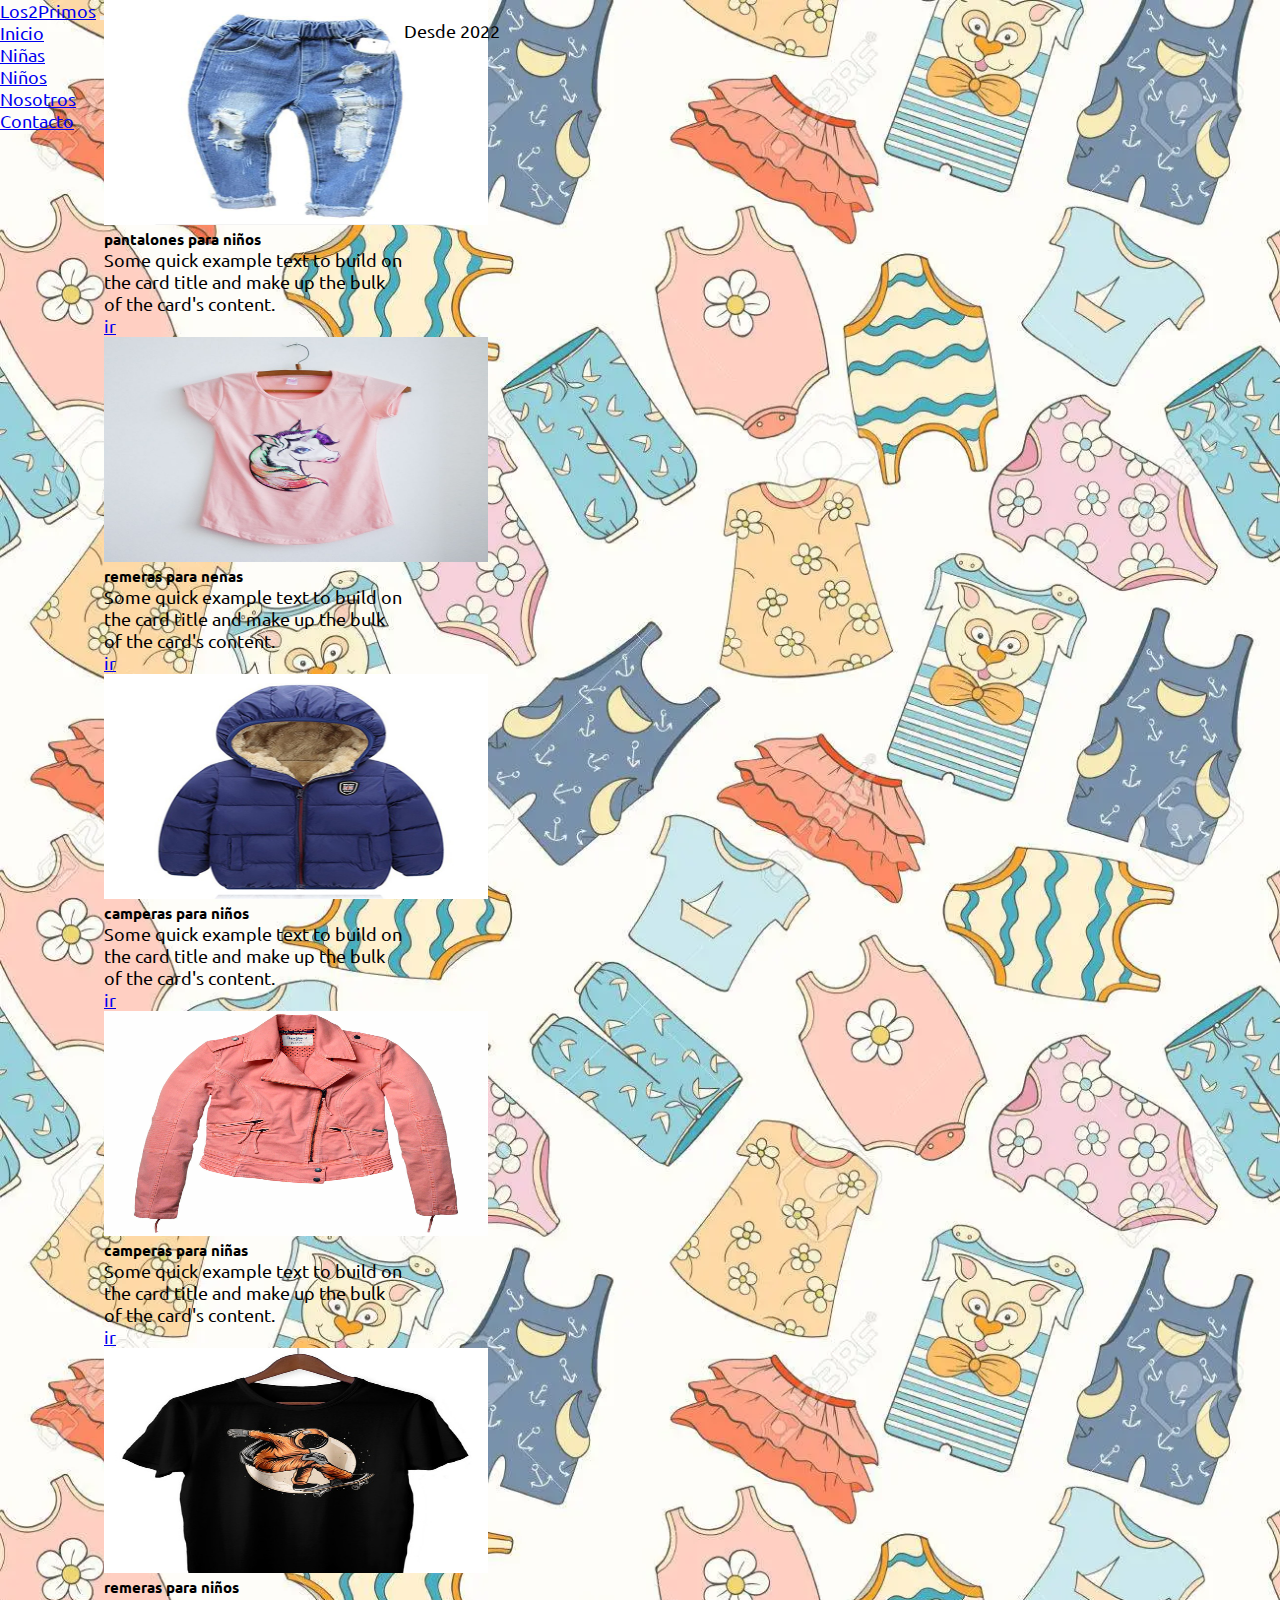
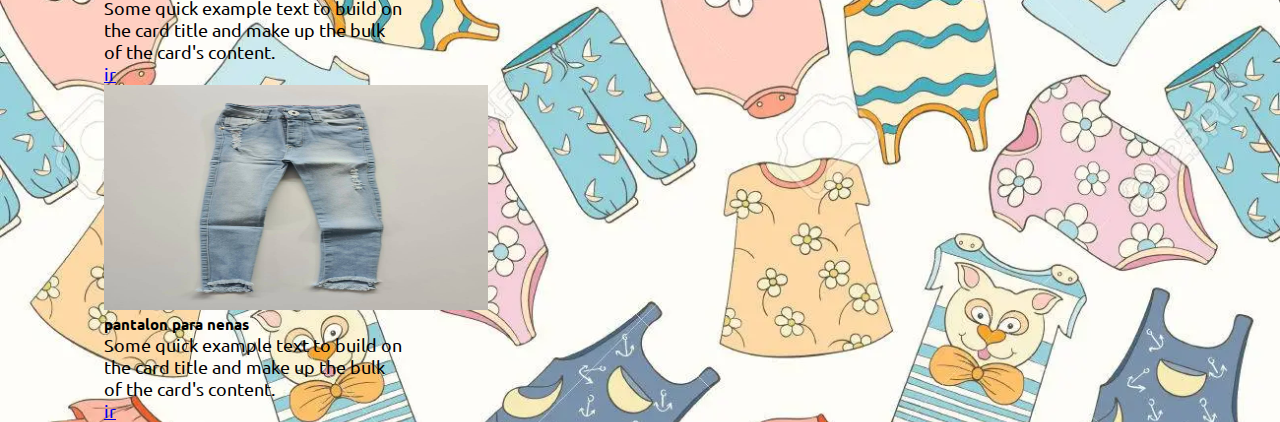
<file: index.html>
<!DOCTYPE html>
<html lang="en">
<head>
    <meta charset="UTF-8">
    <meta http-equiv="X-UA-Compatible" content="IE=edge">
    <meta name="viewport" content="width=device-width, initial-scale=1.0">
    <title>Los2Primos</title>
    <!---bootstrap--->
    <link href="https://cdn.jsdelivr.net/npm/bootstrap@5.2.0/dist/css/bootstrap.min.css" rel="stylesheet" integrity="sha384-gH2yIJqKdNHPEq0n4Mqa/HGKIhSkIHeL5AyhkYV8i59U5AR6csBvApHHNl/vI1Bx" crossorigin="anonymous">
    <!---css--->
    <link rel="stylesheet" href="./css/styles.css">
</head>
<!---animacion--->
<link href="https://unpkg.com/aos@2.3.1/dist/aos.css" rel="stylesheet">
<link rel="stylesheet"  href="https://cdnjs.cloudflare.com/ajax/libs/animate.css/4.1.1/animate.min.css"/>
<body class=" bindex d justify-content-center aligin-items-center">
   <header>
    <nav class=" navbar navbar-expand-lg bg-light animate__animated animate__fadeInDownBig ">
        <div class="container-fluid d-flex flex-column justify-content-center aligin-items-center w-100 ">
          <a class="navbar-brand" href="./index.html">Los2Primos</a>
          <button class="navbar-toggler" type="button" data-bs-toggle="collapse" data-bs-target="#navbarNav" aria-controls="navbarNav" aria-expanded="false" aria-label="Toggle navigation">
            <span class="navbar-toggler-icon"></span>
          </button>
          <div class="collapse navbar-collapse" id="navbarNav">
            <ul class="navbar-nav">
              <li class="nav-item">
                <a class="nav-link active" aria-current="page" href="./index.html">Inicio</a>
              </li>
              <li class="nav-item">
                <a class="nav-link active" href="./pages/niñas.html">Niñas</a>
              </li>
              <li class="nav-item">
                <a class="nav-link active" href="./pages/niños.html">Niños<a>
              </li>
              <li class="nav-item">
                <a class="nav-link active" href="./pages/nosotros.html">Nosotros</a>
              </li>
              <li class="nav-item">
                <a class="nav-link active" href="./pages/contacto.html">Contacto<a>
              </li>
             
            </ul>
          </div>
        </div>
      </nav>
    </header>
<!---main--->
   <main>
        <section >
            <div class="container">
        <div class="row ">
        <div class="col-xs-4 col-md-4 col-lg-4 col-xl-4 col-xxl-4 pt-3 d-flex justify-content-center aligin-items-center" >
            <div class="card h-100" style="width: 300px;">
                <img src="./imagenes/pantalon3.webp" class="card-img-top" alt="img" >
                <div class="card-body">
                  <h5 class="card-title">pantalones para niños</h5>
                  <p class="card-text">Some quick example text to build on the card title and make up the bulk of the card's content.</p>
                  <a href="./pages/niños.html" class="btn btn-primary mt-0.2">ir</a>
                </div>
              </div>

        </div>

        <div class="col-xs-4 col-md-4 col-lg-4 col-xl-4 col-xxl-4 pt-3  d-flex justify-content-center aligin-items-center">
            <div class="card h-100" style="width: 300px; ">
                <img src="./imagenes/remeragirld.jpg2.jpg" class="card-img-top" alt="img" >
                <div class="card-body">
                  <h5 class="card-title">remeras para nenas</h5>
                  <p class="card-text">Some quick example text to build on the card title and make up the bulk of the card's content.</p>
                  <a href="./pages/niñas.html" class="btn btn-primary">ir</a>
                </div>
              </div>
        </div>
        <div class="col-xs-4 col-md-4 col-lg-4 col-xl-4 col-xxl-4 pt-3 d-flex justify-content-center aligin-items-center">
            <div class="card h-100" style="width: 300px;">
                <img src="./imagenes/camp4.jpg" class="card-img-top" alt="img" >
                <div class="card-body">
                  <h5 class="card-title">camperas para niños</h5>
                  <p class="card-text">Some quick example text to build on the card title and make up the bulk of the card's content.</p>
                  <a href="./pages/niños.html" class="btn btn-primary">ir</a>
                </div>
              </div>
        </div>
        </div>
    </div>
        </section>
        <section class="d-flex flex-column justify-content-center aligin-items-center">
            <div class="container justify-content-center ">
            <div class="row   ">
               <div class="col-xs-4 col-md-4 col-lg-4 col-xl-4 col-xxl-4 pt-3 d-flex justify-content-center aligin-items-center">
                <div class="card h-100" style="width: 300px; ">
                    <img src="./imagenes/campera_nena3.jpg" class="card-img-top" alt="img" >
                    <div class="card-body">
                      <h5 class="card-title">camperas para niñas</h5>
                      <p class="card-text">Some quick example text to build on the card title and make up the bulk of the card's content.</p>
                      <a href="./pages/niñas.html" class="btn btn-primary">ir</a>
                    </div>
                  </div>
               </div>
               <div class="col-xs-4 col-md-4 col-lg-4 col-xl-4 col-xxl-4 pt-3 d-flex justify-content-center aligin-items-center">
                <div class="card h-100" style="width: 300px; ">
                    <img src="./imagenes/boy4.jpg" class="card-img-top" alt="img" >
                    <div class="card-body">
                      <h5 class="card-title">remeras para niños</h5>
                      <p class="card-text">Some quick example text to build on the card title and make up the bulk of the card's content.</p>
                      <a href="./pages/niños.html" class="btn btn-primary">ir</a>
                    </div>
                  </div>
               </div>
               <div class="col-xs-4 col-md-4 col-lg-4 col-xl-4 col-xxl-4 pt-3 d-flex justify-content-center aligin-items-center">
                <div class="card h-100" style="width: 300px;">
                    <img src="./imagenes/pantalon_nena1.jpeg" class="card-img-top" alt="img" >
                    <div class="card-body">
                        <h5 class="card-title">pantalon para nenas</h5>
                        <p class="card-text">Some quick example text to build on the card title and make up the bulk of the card's content.</p>
                        <a href="./pages/niñas.html" class="btn btn-primary justify-content-center">ir</a>
                    </div>
                  </div>
               </div>
            </div>
        </div>
        </section>
    </main>
    <!---pie--->
        <footer class=" pie container d-flex justify-content-center aligin-items-center">
        
    
    <div class="row">
        <div class="col-md-12">
            <p class="fs-5 fw-bold fst-italic bg-light w-100 mt-2">Desde 2022</p>
        </div>
</div>

       
</footer>
<!---script bootstrap--->
<script src="https://cdn.jsdelivr.net/npm/bootstrap@5.2.0/dist/js/bootstrap.bundle.min.js" integrity="sha384-A3rJD856KowSb7dwlZdYEkO39Gagi7vIsF0jrRAoQmDKKtQBHUuLZ9AsSv4jD4Xa" crossorigin="anonymous"></script>
<script src="https://unpkg.com/aos@2.3.1/dist/aos.js"></script>
</body>
</html>
</file>
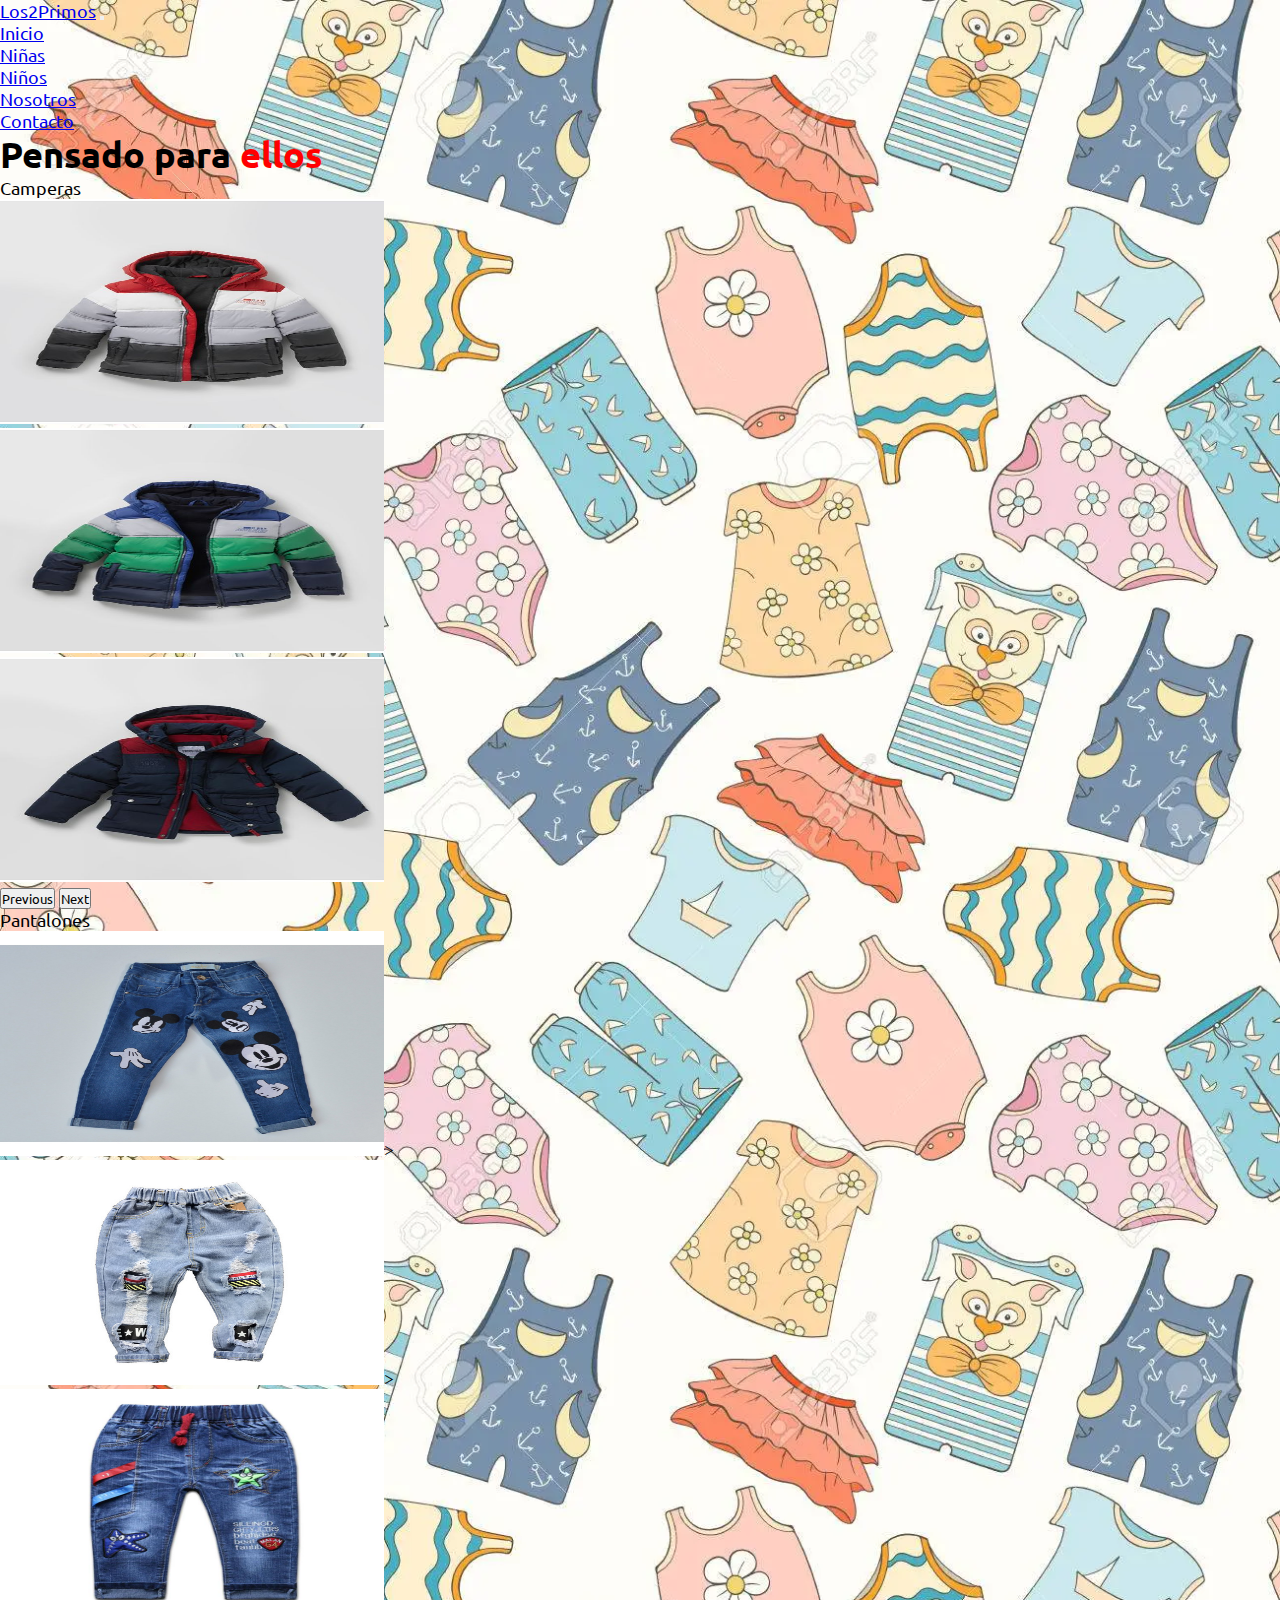
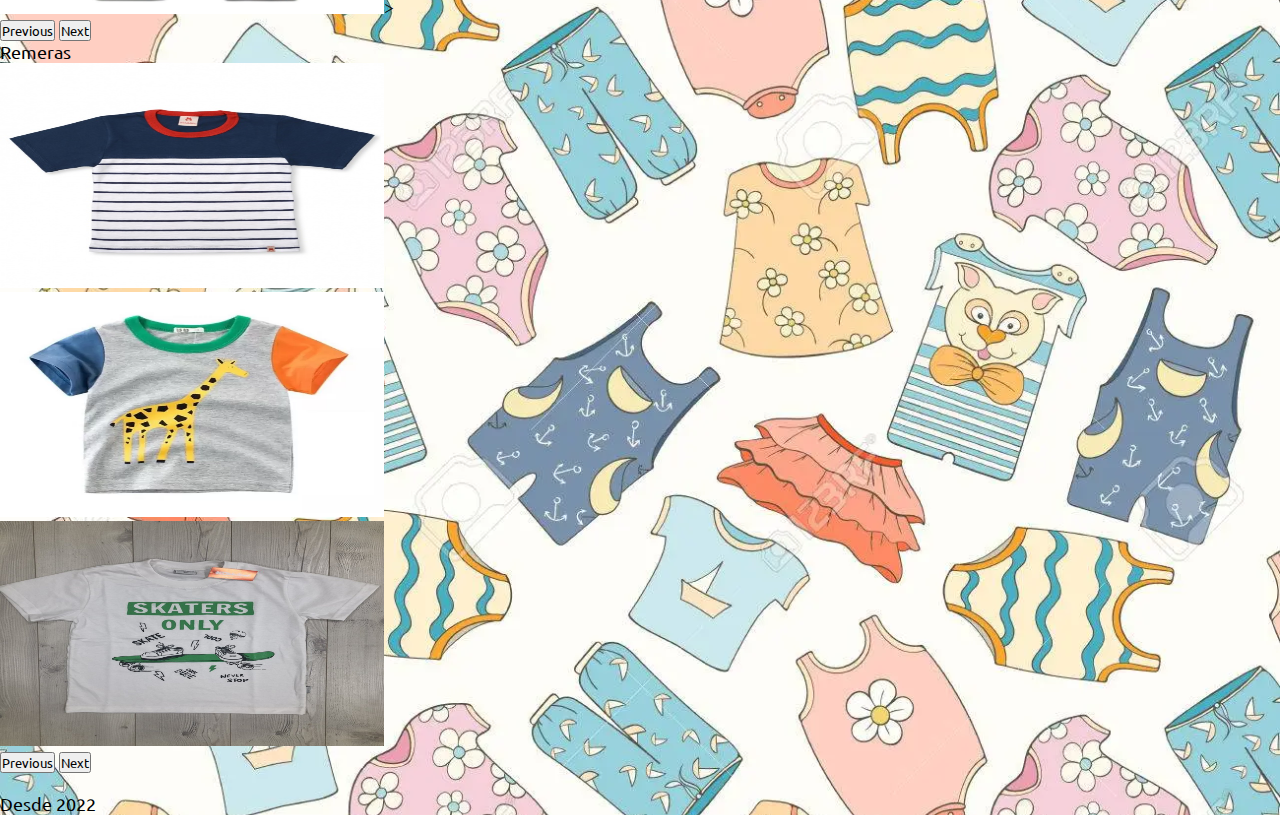
<file: pages/niños.html>
<!DOCTYPE html>
<html lang="es">
<head>
    <meta charset="UTF-8">
    <meta http-equiv="X-UA-Compatible" content="IE=edge">
    <meta name="viewport" content="width=device-width, initial-scale=1.0">

    <!---css--->
    <link rel="stylesheet" href="../css/styles.css">
   <!---titulo--->
 <title>Los2Primos</title>
 <!---bootstrap--->
 <link href="https://cdn.jsdelivr.net/npm/bootstrap@5.2.0/dist/css/bootstrap.min.css" rel="stylesheet" integrity="sha384-gH2yIJqKdNHPEq0n4Mqa/HGKIhSkIHeL5AyhkYV8i59U5AR6csBvApHHNl/vI1Bx" crossorigin="anonymous">
   <!---cabecera--->
</head>
<link
rel="stylesheet"
href="https://cdnjs.cloudflare.com/ajax/libs/animate.css/4.1.1/animate.min.css"
/>
<body class="bniñxs">
  <header class="d-flex justify-content-center aligin-items-center">
  <nav class="  navbar navbar-expand-lg bg-light d-flex aligin-items-center justify-content-center animate__animated animate__fadeInDownBig">
    <div class="container-fluid d-flex flex-column justify-content-center aligin-items-center ">
      <a class="navbar-brand" href="../index.html">Los2Primos</a>
      <button class="navbar-toggler" type="button" data-bs-toggle="collapse" data-bs-target="#navbarNav" aria-controls="navbarNav" aria-expanded="false" aria-label="Toggle navigation">
        <span class="navbar-toggler-icon"></span>
      </button>
      <div class="collapse navbar-collapse" id="navbarNav">
        <ul class="navbar-nav">
          <li class="nav-item">
            <a class="nav-link active" aria-current="page" href="../index.html">Inicio</a>
          </li>
          <li class="nav-item">
            <a class="nav-link active" href="../pages/niñas.html">Niñas</a>
          </li>
          <li class="nav-item">
            <a class="nav-link active" href="../pages/niños.html">Niños<a>
          </li>
          <li class="nav-item">
            <a class="nav-link active" href="../pages/nosotros.html">Nosotros</a>
          </li>
          <li class="nav-item">
            <a class="nav-link active" href="../pages/contacto.html">Contacto<a>
          </li>
         
        </ul>
      </div>
    </div>
  </nav>
</header>
<h1 class="text-center">Pensado para <span style="color: red ">ellos</span></h1>
  <section class="container d-flex flex-column justify-content-center aligin-items-center">
    <p class="d-flex justify-content-center aligin-items-center mt-2 fs-3">Camperas</p>
    <div class="row w-100 justify-content-center aligin-items-center mx-auto animate__animated animate__fadeInDownBig">
      <div class=" w-50 animate__animated animate__fadeInDownBig">
        <div id="carouselExampleInterval" class="carousel slide" data-bs-ride="carousel">
          <div class="carousel-inner">
            <div class="carousel-item active" data-bs-interval="10000">
              <img src="../imagenes/camp.jpg" class="d-block w-100" alt="ropaniñas" width="500px" height="250px2">
            </div>
            <div class="carousel-item" data-bs-interval="2000">
              <img src="../imagenes/camp2.jpg" class="d-block w-100" alt="ropaniñas" width="500px" height="250px">
            </div>
            <div class="carousel-item">
              <img src="../imagenes/camp3.jpg" class="d-block w-100" alt="ropaniñas" width="500px" height="250px">
            </div>
          </div>
          <button class="carousel-control-prev" type="button" data-bs-target="#carouselExampleInterval" data-bs-slide="prev">
            <span class="carousel-control-prev-icon" aria-hidden="true"></span>
            <span class="visually-hidden">Previous</span>
          </button>
          <button class="carousel-control-next" type="button" data-bs-target="#carouselExampleInterval" data-bs-slide="next">
            <span class="carousel-control-next-icon" aria-hidden="true"></span>
            <span class="visually-hidden">Next</span>
          </button>
        </div>
      </div>
    </section>
      <section class="container d-flex flex-column justify-content-center aligin-items-center">
        <p class="d-flex justify-content-center aligin-items-center mt-2 fs-3">Pantalones</p>
      <div class="row w-50 justify-content-center aligin-items-center mx-auto animate__animated animate__fadeInLeftBig">
        <div id="carouselExampleControls" class="carousel slide" data-bs-ride="carousel">
          <div class="carousel-inner">
            <div class="carousel-item active">
              <img src="../imagenes/pantalon.jpg" class="d-block w-100" alt="..." width="500px" height="250px2">>
            </div>
            <div class="carousel-item">
              <img src="../imagenes/pantalon2.jpg" class="d-block w-100" alt="..." width="500px" height="250px2">>
            </div>
            <div class="carousel-item">
              <img src="../imagenes/pantalon4.jpg" class="d-block w-100" alt="..." width="500px" height="250px2">>
            </div>
          </div>
          <button class="carousel-control-prev" type="button" data-bs-target="#carouselExampleControls" data-bs-slide="prev">
            <span class="carousel-control-prev-icon" aria-hidden="true"></span>
            <span class="visually-hidden">Previous</span>
          </button>
          <button class="carousel-control-next" type="button" data-bs-target="#carouselExampleControls" data-bs-slide="next">
            <span class="carousel-control-next-icon" aria-hidden="true"></span>
            <span class="visually-hidden">Next</span>
          </button>
        </div>
      </div>
    </section>
    <section class="container d-flex flex-column justify-content-center aligin-items-center animate__animated animate__fadeInRightBig">
      <p class="d-flex justify-content-center aligin-items-center mt-2 fs-3">Remeras</p>
      <div class="row w-50 mx-auto animate__animated animate__fadeInUpBig">
        <div id="carouselExampleControls" class="carousel slide" data-bs-ride="carousel">
          <div class="carousel-inner">
            <div class="carousel-item active">
              <img src="../imagenes/boy.jpg" class="d-block w-100" alt="..." width="500px" height="250px2">
            </div>
            <div class="carousel-item">
              <img src="../imagenes/boy2.webp" class="d-block w-100" alt="..." width="500px" height="250px2">
            </div>
            <div class="carousel-item">
              <img src="../imagenes/boy3.jpeg" class="d-block w-100" alt="..." width="500px" height="250px2">
            </div>
          </div>
          <button class="carousel-control-prev" type="button" data-bs-target="#carouselExampleControls" data-bs-slide="prev">
            <span class="carousel-control-prev-icon" aria-hidden="true"></span>
            <span class="visually-hidden">Previous</span>
          </button>
          <button class="carousel-control-next" type="button" data-bs-target="#carouselExampleControls" data-bs-slide="next">
            <span class="carousel-control-next-icon" aria-hidden="true"></span>
            <span class="visually-hidden">Next</span>
          </button>
        </div>
      </div>
    </div>
    </section>
    <!---pie--->
    <footer class=" pie container d-flex justify-content-center aligin-items-center">
    <div class="row">
        <div class="col-md-12">
            <p class="fs-5 fw-bold fst-italic bg-light w-100 mt-2">Desde 2022</p>
        </div>
</div>
       
</footer>
<!---script bootstrap--->
   <script src="https://cdn.jsdelivr.net/npm/bootstrap@5.2.0/dist/js/bootstrap.bundle.min.js" integrity="sha384-A3rJD856KowSb7dwlZdYEkO39Gagi7vIsF0jrRAoQmDKKtQBHUuLZ9AsSv4jD4Xa" crossorigin="anonymous"></script>
</body>
</html>
</file>
<file: css/styles.css>
@import url('https://fonts.googleapis.com/css2?family=Comfortaa:wght@500&family=Ubuntu:wght@300;500;700&display=swap');
/* <!---reset---> */
* {
    margin: 0;
    padding: 0;
    box-sizing: border-box;
    font-family: 'Comfortaa', ;
    font-family: 'Ubuntu', sans-serif;
}
/* <!---body---> */
 body{
    display: flex;
    height: 100vh;
    flex-wrap: wrap;
    font-size: 18px;
 }
/* body index */
 .bindex {
 background-image: url("../imagenes/fondo\ de\ mi\ proyecto.webp");
 background-size: cover ;
 }
 /* body pag nosotros */

.bnosotros{
    background-color: bisque;
    height: 100vh;
    display: grid;
    
}
.texto_historia {
    font-size: 1.3rem;
}
.texto_historia:hover{
    width: 100%;
    background-color: white;
    transition: 1s;
    transition-property: all;
    transition-timing-function: ease-in-out;
}

p:hover {
background-color: beige}
/* imagenes */
img{
    width:30vw;
    height: 25vh;
}
/* body de pages niños y niñas */
   .bniñxs{
    background-image: url("../imagenes/fondo\ de\ mi\ proyecto.webp");
    background-size: cover;
    height: 100vh;
    display: grid;
   
}
/* body contacto*/
.bmenu {
    height: 100vh;
    display: grid;
    background-image: url("../imagenes/fc.png");
 }
/* footer */
 .pie { 
    padding-top: 20px;
 }
 /* estilo al formulario */
form  {
   background-color: white;
   padding: 40px;
   box-shadow: 0 0 6px 0 rgb(055,055 ,055, 0.8);
   border-radius: 10px;
}   
.form{
    width: 100%;
    margin: auto;
    position: relative;
} 
.formc {
    position: relative;
   
}
.tituloform { 
    text-align: center;
    color: black;
}
/* estilo a info page contact */

.info { 
    text-align: center;
}
.accordion-item {
    background-color: white;
    padding: 40px;
    box-shadow: 0 0 6px 0 rgb(055,055 ,055, 0.8);
    border-radius: 10px;
    ;
 }
/* media contact */
 @media (max-width:576px) {
    
    .tituloform {
       padding-top: 10px;
}
.bmenu{
   background: lightsalmon;
 }
    footer {
      padding-top: 3rem;
    }

}
</file>
